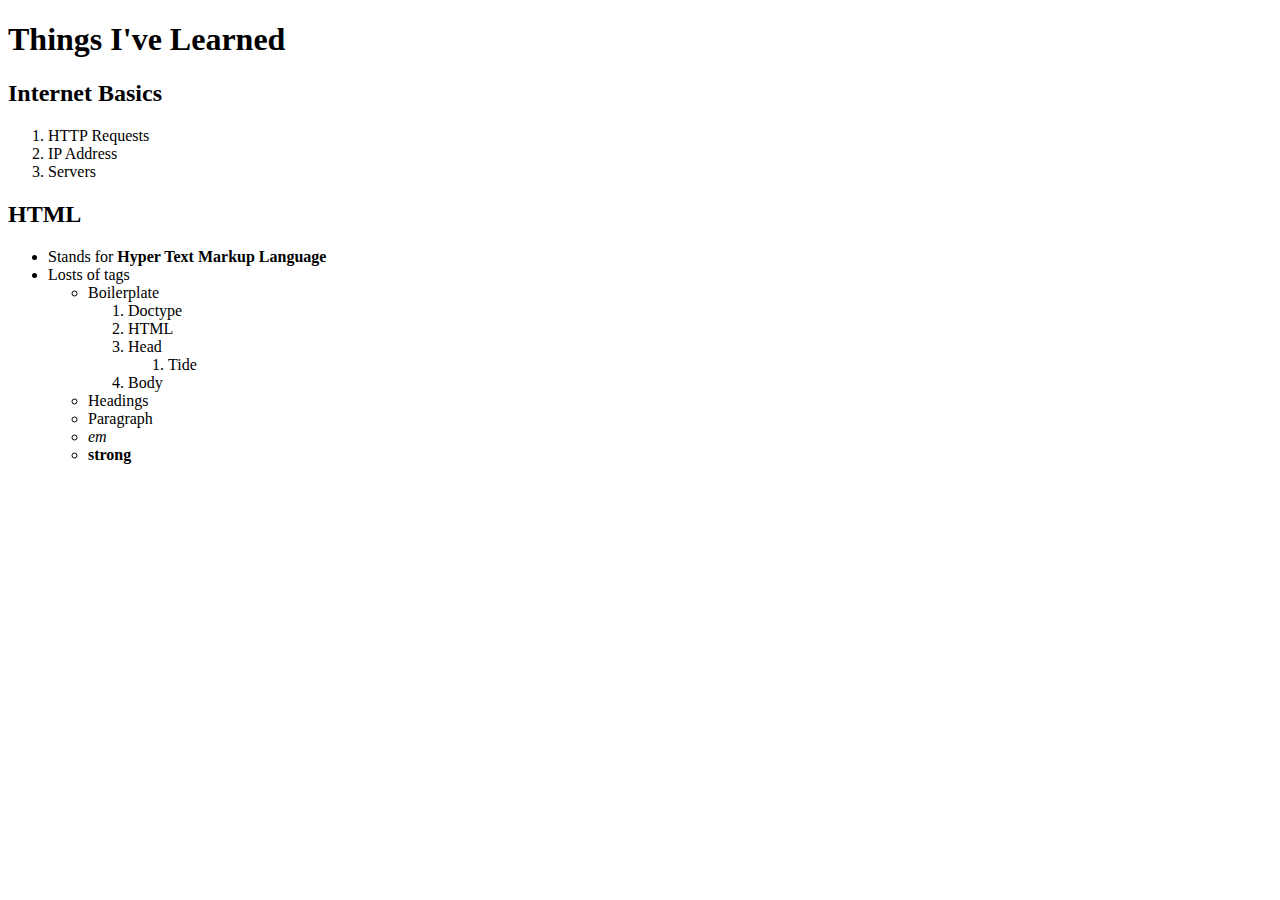
<file: firstpage.html>
<!DOCTYPE html>
<html>
<head>
    <title>Things I've Learned</title>
</head>
<body>
    <h1>Things I've Learned</h1>
    <h2>Internet Basics</h2>
    <ol>
        <li>HTTP Requests</li>
        <li>IP Address</li>
        <li>Servers</li>
    </ol>
    <h2>HTML</h2>
    <ul>
        <li>Stands for <strong>Hyper Text Markup Language</strong></li>
        <li>Losts of tags</li>
        <ul>
          <li>Boilerplate</li>
          <ol>
            <li>Doctype</li>
            <li>HTML</li>
            <li>Head</li>
            <ol>
              <li>Tide</li>
            </ol>
            <li>Body</li>
          </ol> 
          <li>Headings</li>
          <li>Paragraph</li>
          <li><em>em</em></li>
          <li><strong>strong</strong></li>
        </ul> 
    </ul>


</body>
</html>
</file>
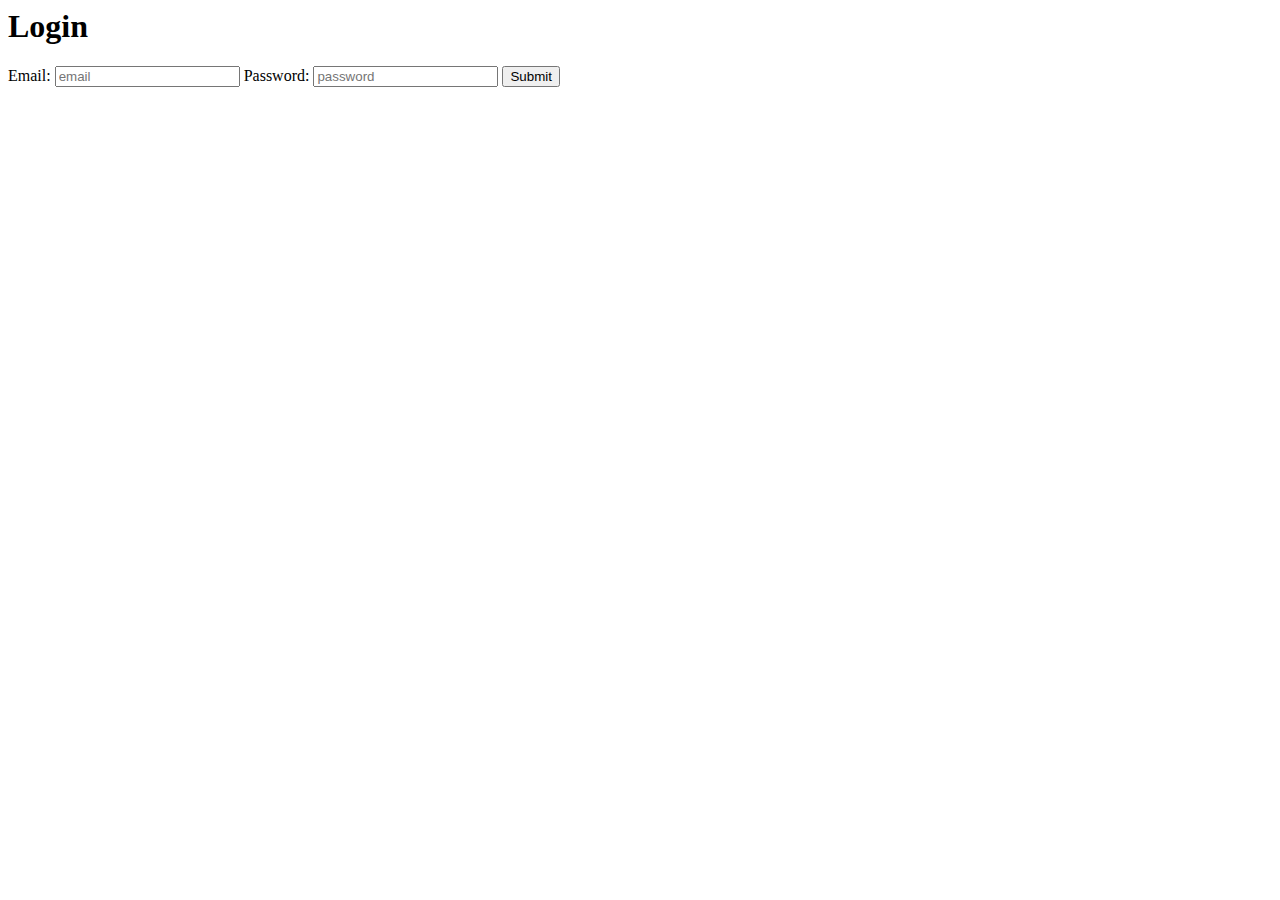
<file: forms.html>
<html>
<head>
	<title>Form Demo</title>
</head>
<body>

	<h1>Login</h1>
	
	<!--action -where the form sends data to -->
	<!--method -what HTTP method (get/post) -->

	<form>
		<label for='username'>Email: </label>
		<input id='username' type='email' placeholder='email' required>
		<label for='password'>Password: </label>
		<input id='password' type='password' placeholder='password' required>
		<input type='submit'>
	</form>

</body>
</html>
</file>
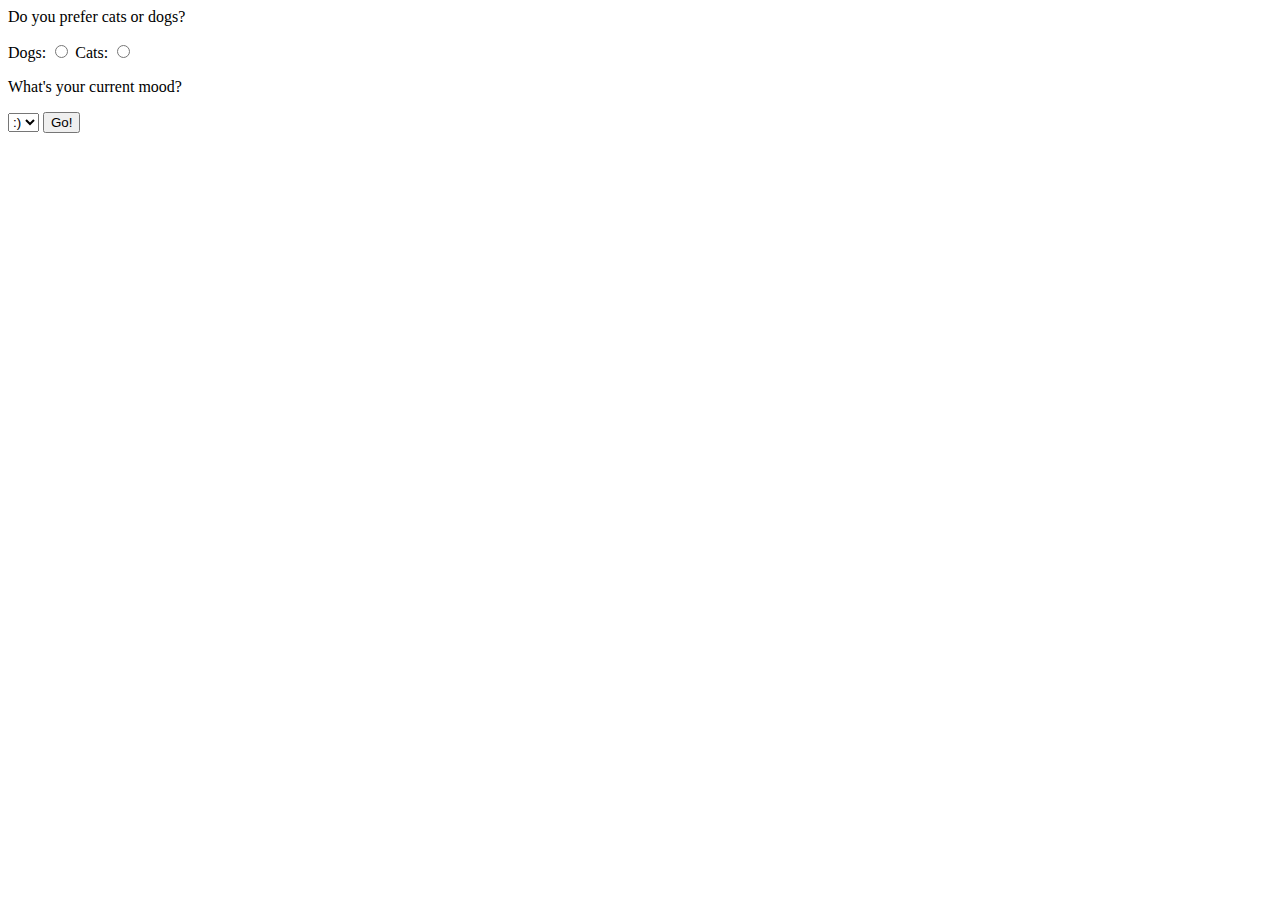
<file: inputs.html>
<html>
<head>
	<title>Inputs Demo</title>
</head>
<body>

	<p>Do you prefer cats or dogs?</p>

	<form>
		<label for='dogs'>Dogs: </label>
		<input name='petChoice' id='dogs' type='radio' value='DOGS'>

		<label for='cats'>Cats: </label>
		<input name='petChoice' id='cats'type='radio' value='CATS'>

		<p>What's your current mood?</p>

		<select name='mood'>
			<option value='happy'>:)</option>
			<option value='neutral'>:|</option>
			<option value='sad'>:(</option>
		</select>   

		<button>Go!</button>
	</form>
	
</body>
</html>
</file>
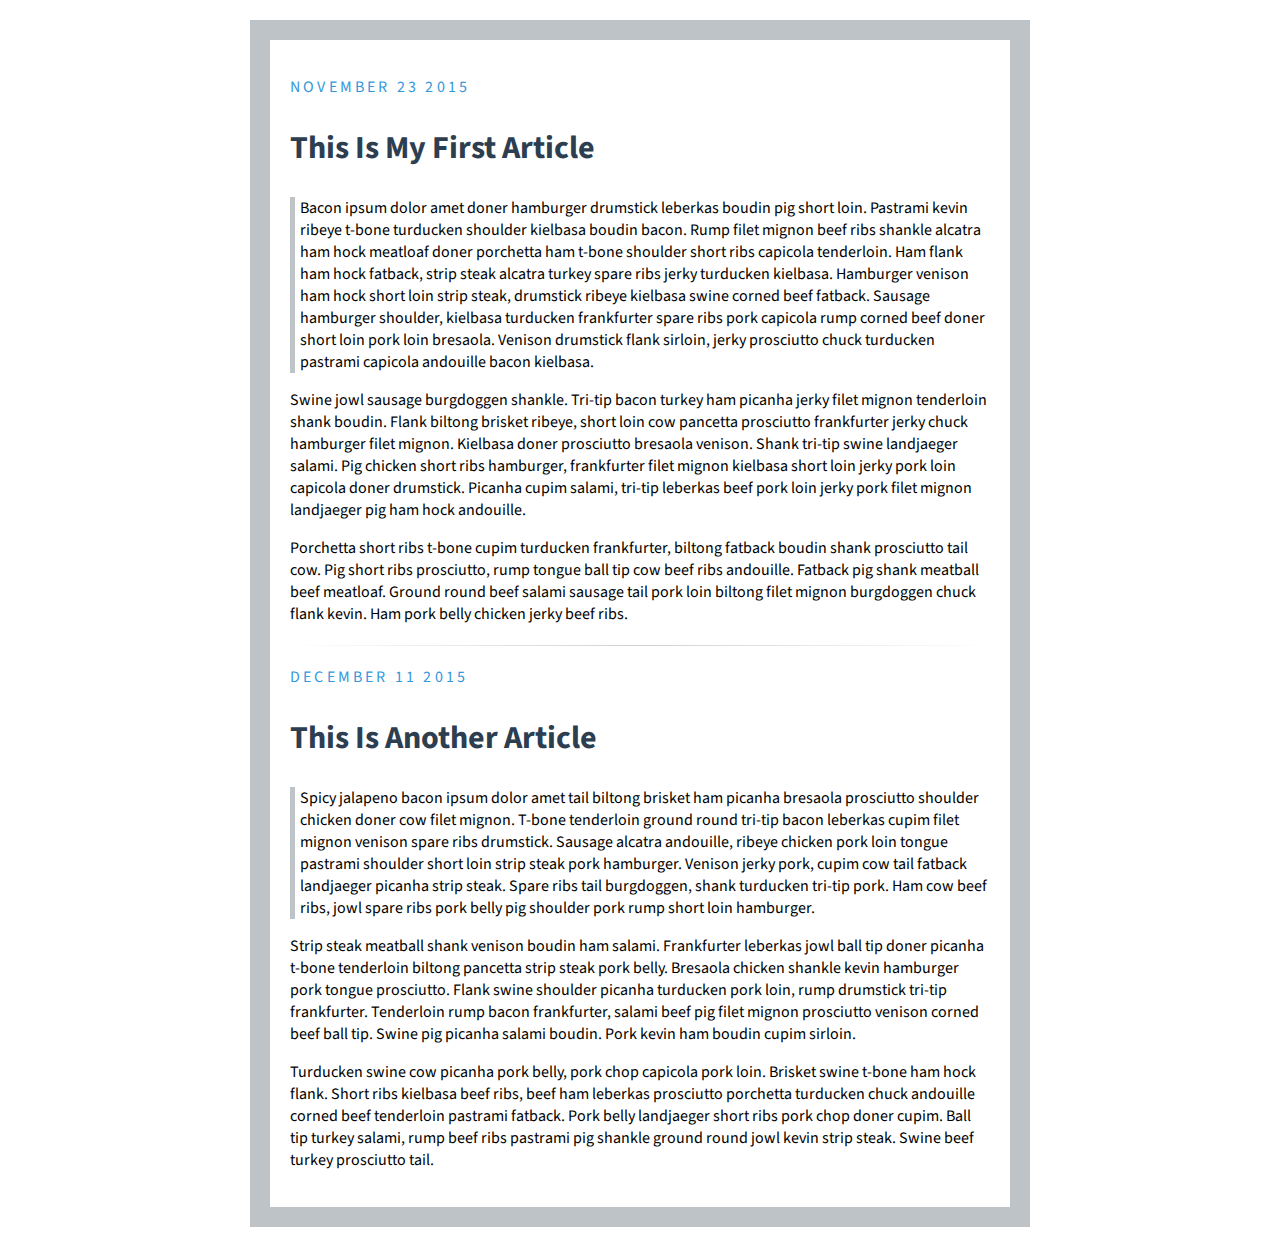
<file: Blog/blog.html>
<!DOCTYPE html>
<html>
<head>
	<title>My Blog</title>
	<link rel="stylesheet" type="text/css" href="styles.css">
	<link href="https://fonts.googleapis.com/css?family=Source+Sans+Pro:400,700" rel="stylesheet">
</head>
<body>
	<div class='post'>
		<div class='date'><p>November 23 2015</p></div>

		<h2>This Is My First Article</h2>

		<div class='post-p'>
			<p>Bacon ipsum dolor amet doner hamburger drumstick leberkas boudin pig short loin. Pastrami kevin ribeye t-bone turducken shoulder kielbasa boudin bacon. Rump filet mignon beef ribs shankle alcatra ham hock meatloaf doner porchetta ham t-bone shoulder short ribs capicola tenderloin. Ham flank ham hock fatback, strip steak alcatra turkey spare ribs jerky turducken kielbasa. Hamburger venison ham hock short loin strip steak, drumstick ribeye kielbasa swine corned beef fatback. Sausage hamburger shoulder, kielbasa turducken frankfurter spare ribs pork capicola rump corned beef doner short loin pork loin bresaola. Venison drumstick flank sirloin, jerky prosciutto chuck turducken pastrami capicola andouille bacon kielbasa.</p>

			<p>Swine jowl sausage burgdoggen shankle. Tri-tip bacon turkey ham picanha jerky filet mignon tenderloin shank boudin. Flank biltong brisket ribeye, short loin cow pancetta prosciutto frankfurter jerky chuck hamburger filet mignon. Kielbasa doner prosciutto bresaola venison. Shank tri-tip swine landjaeger salami. Pig chicken short ribs hamburger, frankfurter filet mignon kielbasa short loin jerky pork loin capicola doner drumstick. Picanha cupim salami, tri-tip leberkas beef pork loin jerky pork filet mignon landjaeger pig ham hock andouille.</p>

			<p>Porchetta short ribs t-bone cupim turducken frankfurter, biltong fatback boudin shank prosciutto tail cow. Pig short ribs prosciutto, rump tongue ball tip cow beef ribs andouille. Fatback pig shank meatball beef meatloaf. Ground round beef salami sausage tail pork loin biltong filet mignon burgdoggen chuck flank kevin. Ham pork belly chicken jerky beef ribs.</p>

		</div>

		<hr>

		<div class='date'>December 11 2015</div>

		<h2>This Is Another Article</h2>

		<div class='post-p'>
			<p>Spicy jalapeno bacon ipsum dolor amet tail biltong brisket ham picanha bresaola prosciutto shoulder chicken doner cow filet mignon. T-bone tenderloin ground round tri-tip bacon leberkas cupim filet mignon venison spare ribs drumstick. Sausage alcatra andouille, ribeye chicken pork loin tongue pastrami shoulder short loin strip steak pork hamburger. Venison jerky pork, cupim cow tail fatback landjaeger picanha strip steak. Spare ribs tail burgdoggen, shank turducken tri-tip pork. Ham cow beef ribs, jowl spare ribs pork belly pig shoulder pork rump short loin hamburger.</p>

			<p>Strip steak meatball shank venison boudin ham salami. Frankfurter leberkas jowl ball tip doner picanha t-bone tenderloin biltong pancetta strip steak pork belly. Bresaola chicken shankle kevin hamburger pork tongue prosciutto. Flank swine shoulder picanha turducken pork loin, rump drumstick tri-tip frankfurter. Tenderloin rump bacon frankfurter, salami beef pig filet mignon prosciutto venison corned beef ball tip. Swine pig picanha salami boudin. Pork kevin ham boudin cupim sirloin.</p>

			<p>Turducken swine cow picanha pork belly, pork chop capicola pork loin. Brisket swine t-bone ham hock flank. Short ribs kielbasa beef ribs, beef ham leberkas prosciutto porchetta turducken chuck andouille corned beef tenderloin pastrami fatback. Pork belly landjaeger short ribs pork chop doner cupim. Ball tip turkey salami, rump beef ribs pastrami pig shankle ground round jowl kevin strip steak. Swine beef turkey prosciutto tail.</p>
		</div>
	</div>
</body>
</html>
</file>
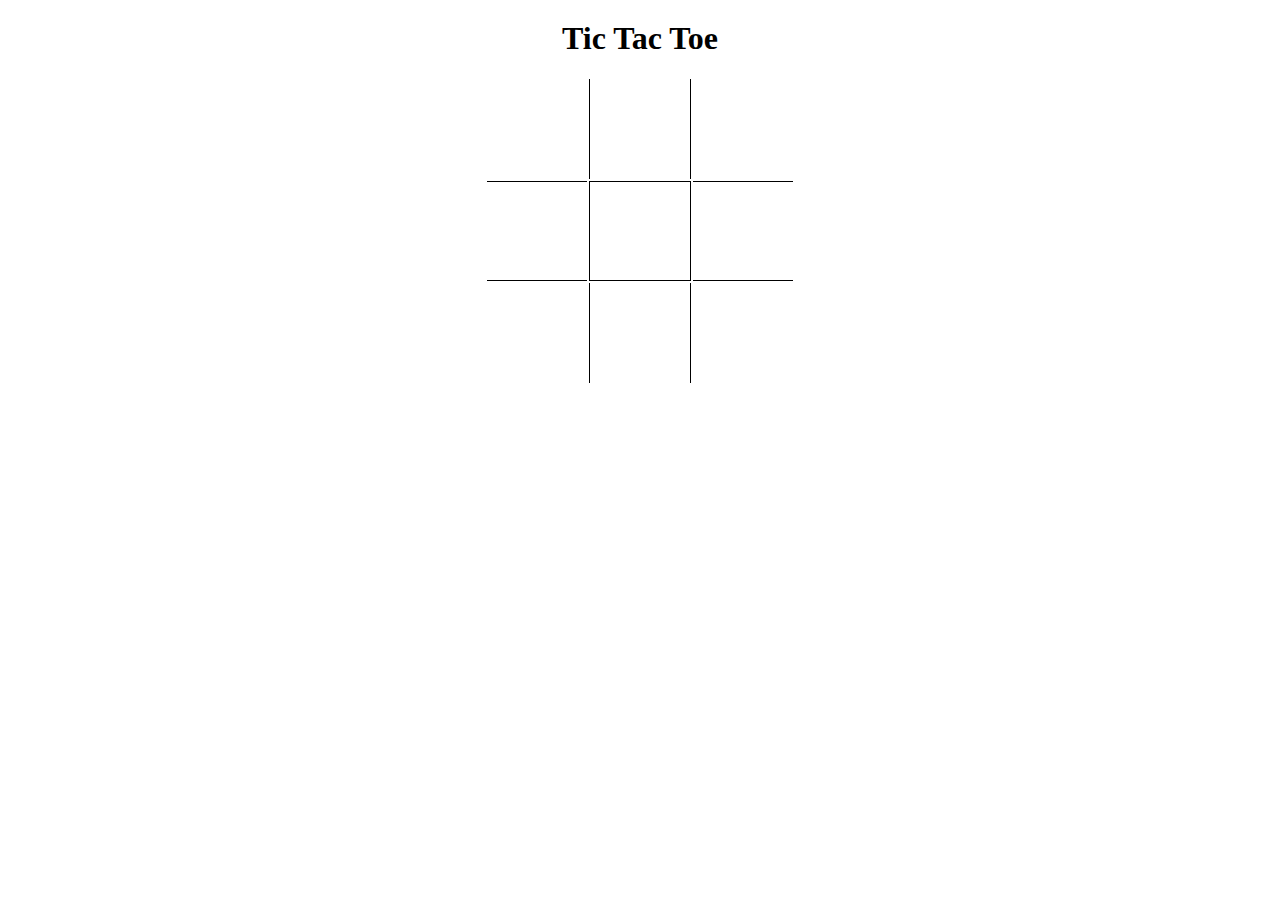
<file: Tic Tac Toe/ticTacToe.html>
<html>
<head>
	<title>Tic Tac Toe</title>
	<link rel="stylesheet" type="text/css" href="styles.css">
</head>
<body>

	<h1>Tic Tac Toe</h1>

	<table>
		<tr>
			<td></td>
			<td class='midCol'></td>
			<td></td>
		</tr>
		<tr class='midRow'>
			<td></td>
			<td class='midCol'></td>
			<td></td>
		</tr>
		<tr>
			<td></td>
			<td class='midCol'></td>
			<td></td>
		</tr>
	</table>
</body>
</html>
</file>
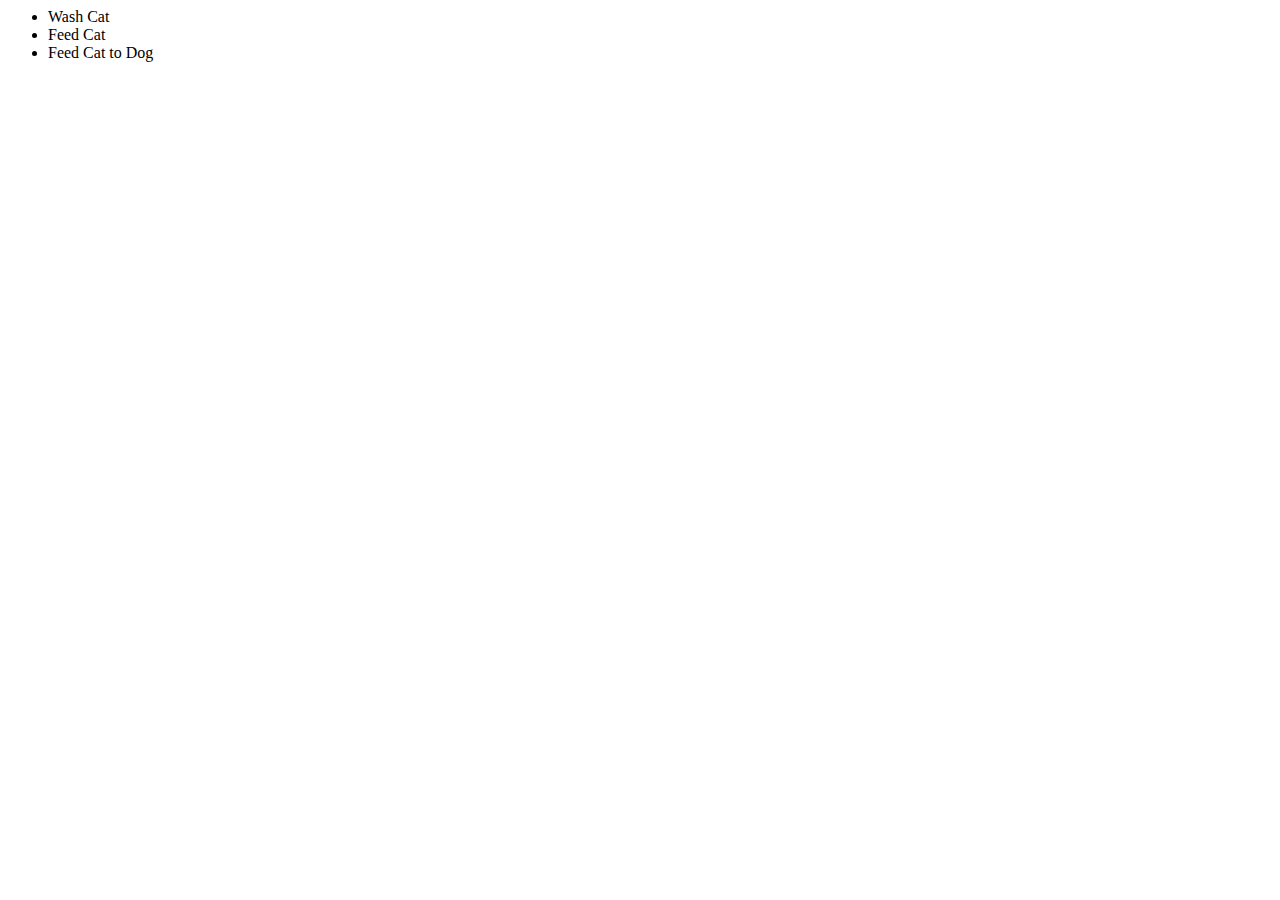
<file: Todo/todo.html>
<html>
<head>
	<title>Todo List Demo</title>
	<link rel="stylesheet" type="text/css" href="style.css">
</head>
<body>

<ul>
	<li>Wash Cat</li>
	<li>Feed Cat</li>
	<li>Feed Cat to Dog</li>
</ul>

<script type="text/javascript" src='todo.js'></script>
</body>
</html>
</file>
<file: Blog/styles.css>
body {
	max-width: 700px;
	width: 75%;
	border: 20px solid #bdc3c7;
	font-family: 'source sans pro';
	margin: 20px auto;
	padding: 20px;
}

h2 {
	color: #2c3e50;
	font-weight: 700;
	font-size: 2rem;
}

hr {
    border: 0;
    height: 1px;
    background-image: linear-gradient(to right, rgba(0, 0, 0, 0), rgba(189, 195, 199, 0.75), rgba(0, 0, 0, 0));
    margin: 20px auto;
    color: #bdc3c7;
}

.date{
	color: #3498db;
	text-transform: uppercase;
	letter-spacing: .2rem;
}

.post-p p:nth-of-type(1) {
	border-left: 5px solid #bdc3c7;
	padding-left: 5px;
}
</file>
<file: Tic Tac Toe/styles.css>
* {
	padding: 0;
	margin: 0;
}

h1 {
	text-align: center;
	padding: 20px 0;
}

tr td {
	width: 100px;
	height: 100px;
}

table {
	margin: 0 auto;
}

.midRow td{
	border-top: 1px solid black;
	border-bottom: 1px solid black;
}

.midCol{
	border-left: 1px solid black;
	border-right: 1px solid black;
}
</file>
<file: Todo/style.css>
.done {
	text-decoration: line-through;
	opacity: 0.5;
}

.selected {
	color: green;
}
</file>
